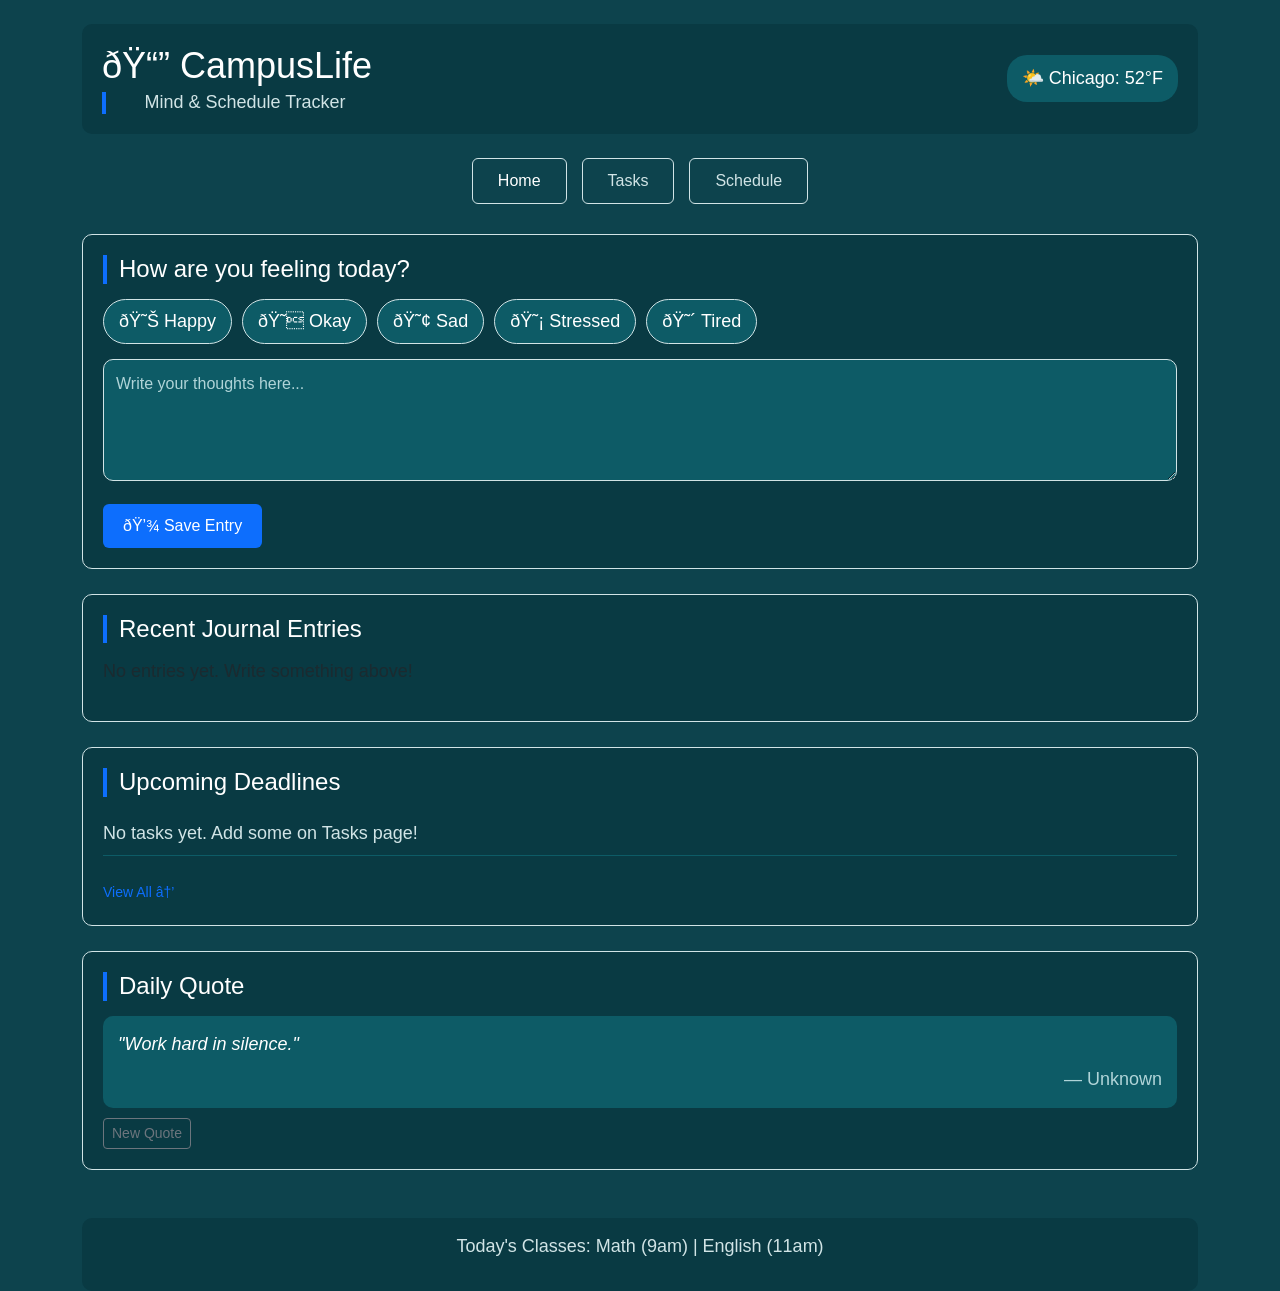
<file: index.html>
<!DOCTYPE html>
<html lang="en">
<head>
  <title>CampusLife | Mindful Dashboard</title>
  <link href="https://cdn.jsdelivr.net/npm/bootstrap@5.3.3/dist/css/bootstrap.min.css" rel="stylesheet" integrity="sha384-QWTKZyjpPEjISv5WaRU9OFeRpok6YctnYmDr5pNlyT2bRjXh0JMhjY6hW+ALEwIH" crossorigin="anonymous">
  <link rel="stylesheet" href="./css/style.css"/>
</head>
<body>

  <div class="container mt-4">

    <!-- Header with title and weather display -->
    <header id="main_header" class="text-center mb-4">
      <div class="header-left">
        <h1>📔 CampusLife</h1>
        <h2 class="lead">Mind & Schedule Tracker</h2>
      </div>
      <div class="header-right" id="weather_display">
        🌤️ Weather: 72°F Sunny
      </div>
    </header>

    <!-- Navigation bar to switch between pages -->
    <nav id="main_nav">
      <a href="index.html" class="btn btn-primary">Home</a>
      <a href="tasks.html" class="btn btn-outline-primary">Tasks</a>
      <a href="schedule.html" class="btn btn-outline-primary">Schedule</a>
    </nav>

    <!-- Main content area -->
    <main id="main_content">

      <!-- Journal entry section - user writes their thoughts -->
      <section id="journal_section">
        <h2>How are you feeling today?</h2>
        
        <!-- Mood selection buttons -->
        <div class="mood-buttons">
          <button class="mood-btn" data-mood="😊">😊 Happy</button>
          <button class="mood-btn" data-mood="😐">😐 Okay</button>
          <button class="mood-btn" data-mood="😢">😢 Sad</button>
          <button class="mood-btn" data-mood="😡">😡 Stressed</button>
          <button class="mood-btn" data-mood="😴">😴 Tired</button>
        </div>
        
        <!-- Text area for writing journal entries -->
        <textarea id="journal_text" rows="4" placeholder="Write your thoughts here..."></textarea>
        
        <!-- Button to save the journal entry -->
        <button id="save_entry_btn" class="btn btn-success save-btn">💾 Save Entry</button>
      </section>

      <!-- Section that displays saved journal entries -->
      <section id="entries_section">
        <h2>Recent Journal Entries</h2>
        <div id="entries_list">
          <p class="text-muted">No entries yet. Write something above!</p>
        </div>
      </section>

      <!-- Deadline section -->
      <section id="deadlines_section">
        <h2>Upcoming Deadlines</h2>
        <ul id="deadlines_list">

        </ul>
        <a href="tasks.html" class="view-all-link">View All →</a>
      </section>

      <!-- Quote API section this shows random motivational quotes -->
      <section id="quote_section">
        <h2>Daily Quote</h2>
        <div class="quote-box">
          <p id="quote_display">"Success is the sum of small efforts repeated day in and day out."</p>
          <p id="quote_author">— Robert Collier</p>
        </div>
        <button id="new_quote_btn" class="btn btn-sm btn-outline-secondary">New Quote</button>
      </section>

    </main>

    <!-- Footer showing today's classes -->
    <footer id="page_footer" class="mt-5 text-center">
      <p>Today's Classes: Math (9am) | English (11am)</p>
    </footer>

  </div>

  <script src="https://cdn.jsdelivr.net/npm/bootstrap@5.3.3/dist/js/bootstrap.bundle.min.js" integrity="sha384-YvpcrYf0tY3lHB60NNkmXc5s9fDVZLESaAA55NDzOxhy9GkcIdslK1eN7N6jIeHz" crossorigin="anonymous"></script>
  <script src="./js/script.js"></script>
</body>
</html>
</file>
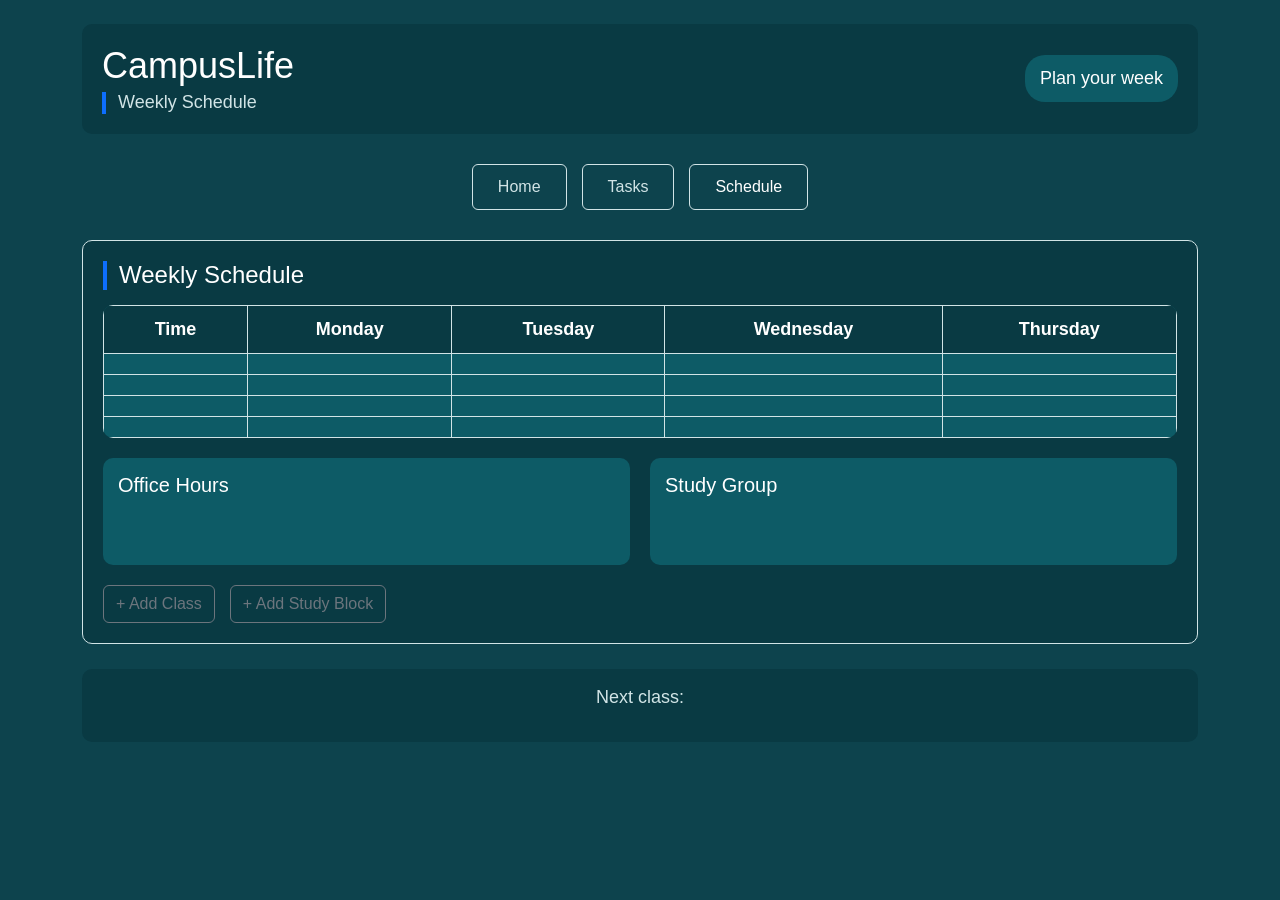
<file: schedule.html>
<!DOCTYPE html>
<html lang="en">
<head>
  <title> CampusLife | Weekly Schedule</title>
  <link href="https://cdn.jsdelivr.net/npm/bootstrap@5.3.3/dist/css/bootstrap.min.css" rel="stylesheet" integrity="sha384-QWTKZyjpPEjISv5WaRU9OFeRpok6YctnYmDr5pNlyT2bRjXh0JMhjY6hW+ALEwIH" crossorigin="anonymous">
  <link rel="stylesheet" href="./css/style.css"/>
</head>
<body>

  <div class="container mt-4">

    <header id="main_header">
      <div class="header-left">
        <h1> CampusLife</h1>
        <h2 class="lead">Weekly Schedule</h2>
      </div>
      <div class="header-right">
        Plan your week
      </div>
    </header>

    <nav id="main_nav">
      <a href="index.html" class="btn btn-outline-primary">Home</a>
      <a href="tasks.html" class="btn btn-outline-primary">Tasks</a>
      <a href="schedule.html" class="btn btn-primary">Schedule</a>
    </nav>

    <main id="main_content">

      <section id="schedule_section">
        <h2> Weekly Schedule</h2>
        
        <!-- A display of their schedule that shows what their week will look like according to the assignments that need to be completed and what class they need to attend -->
        <table class="schedule-table">
          <thead>
            <tr><th>Time</th><th>Monday</th><th>Tuesday</th><th>Wednesday</th><th>Thursday</th></tr>
          </thead>
          <tbody>
            <tr><td></td><td></td><td></td><td></td><td></td></tr>
            <tr><td></td><td></td><td></td><td></td><td></td></tr>
            <tr><td></td><td></td><td></td><td></td><td></td></tr>
            <tr><td></td><td></td><td></td><td></td><td></td></tr>
          </tbody>
        </table>
        
        <!-- Important events that the user needs to attend -->
        <div class="two-columns">
          <div class="info-box">
            <h3> Office Hours</h3>
            <p><br></p>
          </div>
          <div class="info-box">
            <h3> Study Group</h3>
            <p><br></p>
          </div>
        </div>
        
        <!-- Add buttons -->
        <div class="add-buttons">
          <button id="add_class_btn" class="btn btn-outline-secondary">+ Add Class</button>
          <button id="add_study_btn" class="btn btn-outline-secondary">+ Add Study Block</button>
        </div>
      </section>

    </main>

    <footer id="page_footer">
      <p> Next class: </p>
    </footer>

  </div>

  <script src="https://cdn.jsdelivr.net/npm/bootstrap@5.3.3/dist/js/bootstrap.bundle.min.js" integrity="sha384-YvpcrYf0tY3lHB60NNkmXc5s9fDVZLESaAA55NDzOxhy9GkcIdslK1eN7N6jIeHz" crossorigin="anonymous"></script>
  <script src="./js/script.js"></script>
</body>
</html>
</file>
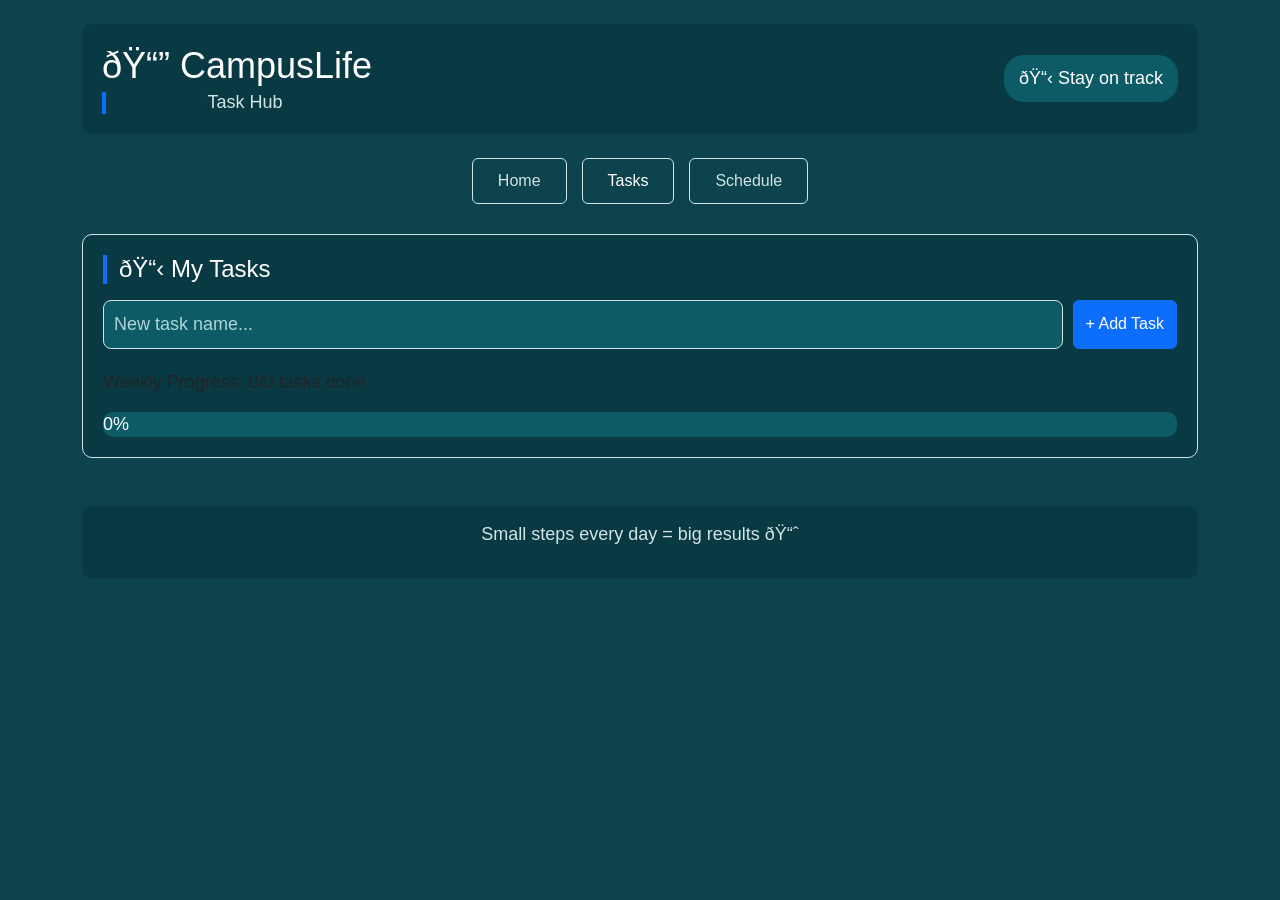
<file: tasks.html>
<!DOCTYPE html>
<html lang="en">
<head>
  <title>CampusLife | Task Hub</title>
  <link href="https://cdn.jsdelivr.net/npm/bootstrap@5.3.3/dist/css/bootstrap.min.css" rel="stylesheet" integrity="sha384-QWTKZyjpPEjISv5WaRU9OFeRpok6YctnYmDr5pNlyT2bRjXh0JMhjY6hW+ALEwIH" crossorigin="anonymous">
  <link rel="stylesheet" href="./css/style.css"/>
</head>
<body>

  <div class="container mt-4">

    <header id="main_header" class="text-center mb-4">
      <div class="header-left">
        <h1>📔 CampusLife</h1>
        <h2 class="lead">Task Hub</h2>
      </div>
      <div class="header-right">
        📋 Stay on track
      </div>
    </header>

    <!-- Navigation bar -->
    <nav id="main_nav">
      <a href="index.html" class="btn btn-outline-primary">Home</a>
      <a href="tasks.html" class="btn btn-primary">Tasks</a>
      <a href="schedule.html" class="btn btn-outline-primary">Schedule</a>
    </nav>

    <main id="main_content">

      <section id="tasks_section">
        <h2>📋 My Tasks</h2>
        
        <!-- Empty task list where users add their own tasks -->
        <ul id="task_list" class="task-list-ul">
        </ul>
        
        <!-- Area to add new tasks -->
        <div class="add-task-area">
          <input type="text" id="new_task_input" placeholder="New task name...">
          <button id="add_task_btn" class="btn btn-primary">+ Add Task</button>
        </div>
        
        <!-- Progress bar showing task completion percentage -->
        <div class="progress-area">
          <p>Weekly Progress: <span id="progress_count">0</span>/<span id="total_tasks">0</span> tasks done</p>
          <div class="progress-bar-container">
            <div id="progress_bar" class="progress-bar-fill" style="width: 0%">0%</div>
          </div>
        </div>
      </section>

    </main>

    <footer id="page_footer" class="mt-5 text-center">
      <p>Small steps every day = big results 📈</p>
    </footer>

  </div>

  <script src="https://cdn.jsdelivr.net/npm/bootstrap@5.3.3/dist/js/bootstrap.bundle.min.js" integrity="sha384-YvpcrYf0tY3lHB60NNkmXc5s9fDVZLESaAA55NDzOxhy9GkcIdslK1eN7N6jIeHz" crossorigin="anonymous"></script>
  <script src="./js/script.js"></script>
</body>
</html>
</file>
<file: css/style.css>
/* Backgorund color and the default font */
body {
  background-color: #0d434d; 
  font-family: 'Comic Sans MS', 'Trebuchet MS', 'Lucida Grande', sans-serif;      
  font-size: 18px;          
  margin: 0;
  padding: 0;
}

/* The header with the weather info*/
#main_header {
  background-color: #093a43; 
  padding: 20px 20px;
  border-radius: 10px;
  display: flex;
  justify-content: space-between;
  align-items: center;
  margin-bottom: 30px;
}

#main_header h1 {
  font-size: 36px; 
  margin: 0;
  color: #ffffff;
}

#main_header h2 {
  font-size: 18px; 
  margin: 5px 0 0 0;
  color: #D1E4E6;
}

.header-right {
  font-size: 18px;
  background-color: #0d5b66;
  padding: 10px 15px;
  border-radius: 20px;
  color: #ffffff;
}

/* the navigation box*/
#main_nav {
  display: flex;
  justify-content: center;
  gap: 15px;
  margin-bottom: 30px;
}

#main_nav .btn-primary {
  background-color: #0d434d;
  border-color: #D1E4E6;
  padding: 10px 25px;
}

#main_nav .btn-primary:hover {
  background-color: #093a43;
  border-color: #ffffff;
}

#main_nav .btn-outline-primary {
  border-color: #D1E4E6;
  color: #D1E4E6;
  padding: 10px 25px;
}

#main_nav .btn-outline-primary:hover {
  background-color: #0d434d;
  border-color: #ffffff;
  color: #ffffff;
}

#journal_section, #entries_section, #deadlines_section, #quote_section, #tasks_section, #schedule_section {
  background-color: #093a43;
  border-radius: 10px;
  padding: 20px;
  margin-bottom: 25px;
  border: 1px solid #D1E4E6;
}

h2 {
  color: #ffffff;
  font-size: 24px;
  margin-bottom: 15px;
  border-left: 4px solid #0d6efd;
  padding-left: 12px;
}

h3 {
  color: #ffffff;
  font-size: 20px;
  margin-bottom: 10px;
}

.mood-buttons {
  display: flex;
  gap: 10px;
  flex-wrap: wrap;
  margin-bottom: 15px;
}

.mood-btn {
  background-color: #0d5b66;
  border: 1px solid #D1E4E6;
  color: #ffffff;
  padding: 8px 15px;
  border-radius: 25px;
  cursor: pointer;
  transition: transform 0.2s;
}

.mood-btn:hover {
  transform: scale(1.05);
  background-color: #0d6efd;
}

.mood-btn.selected {
  background-color: #0d6efd;
  border-color: #ffffff;
}

/* Journaling area displaying a box where the user can write */
#journal_text {
  width: 100%;
  padding: 12px;
  border-radius: 10px;
  border: 1px solid #D1E4E6;
  background-color: #0d5b66;
  color: #ffffff;
  font-family: inherit;
  font-size: 16px;
  margin-bottom: 15px;
}

#journal_text::placeholder {
  color: #b0d4d8;
}

.save-btn {
  background-color: #0d6efd;
  border: none;
  padding: 10px 20px;
}

.entry-item {
  background-color: #0d5b66;
  padding: 12px;
  margin-bottom: 10px;
  border-radius: 8px;
  border-left: 4px solid #0d6efd;
  color: #ffffff;
}

#deadlines_list {
  list-style: none;
  padding: 0;
}

#deadlines_list li {
  padding: 8px 0;
  color: #D1E4E6;
  border-bottom: 1px solid #0d5b66;
}

.view-all-link {
  color: #0d6efd;
  text-decoration: none;
  font-size: 14px;
  display: inline-block;
  margin-top: 10px;
}

.view-all-link:hover {
  text-decoration: underline;
}

.quote-box {
  background-color: #0d5b66;
  padding: 15px;
  border-radius: 10px;
  margin-bottom: 10px;
}

#quote_display {
  font-size: 18px;
  font-style: italic;
  color: #ffffff;
  margin-bottom: 8px;
}

#quote_author {
  color: #b0d4d8;
  text-align: right;
  margin: 0;
}

.task-list-ul {
  list-style: none;
  padding: 0;
}

.task-item {
  background-color: #0d5b66;
  padding: 12px;
  margin-bottom: 10px;
  border-radius: 8px;
  color: #ffffff;
  display: flex;
  align-items: center;
  gap: 10px;
}

.task-checkbox {
  width: 18px;
  height: 18px;
  cursor: pointer;
}

.add-task-area {
  display: flex;
  gap: 10px;
  margin-top: 15px;
}

#new_task_input {
  flex: 1;
  padding: 10px;
  border-radius: 8px;
  border: 1px solid #D1E4E6;
  background-color: #0d5b66;
  color: #ffffff;
}

#new_task_input::placeholder {
  color: #b0d4d8;
}

/* Progress bar */
.progress-area {
  margin-top: 20px;
}

.progress-bar-container {
  background-color: #0d5b66;
  border-radius: 10px;
  height: 25px;
  overflow: hidden;
}

.progress-bar-fill {
  background-color: #0d6efd;
  height: 100%;
  border-radius: 10px;
  text-align: center;
  color: white;
  line-height: 25px;
}

.schedule-table {
  width: 100%;
  border-collapse: collapse;
  background-color: #0d5b66;
  border-radius: 10px;
  overflow: hidden;
}

.schedule-table th, .schedule-table td {
  border: 1px solid #D1E4E6;
  padding: 10px;
  text-align: center;
  color: #ffffff;
}

.schedule-table th {
  background-color: #093a43;
}

.two-columns {
  display: flex;
  gap: 20px;
  margin: 20px 0;
}

.info-box {
  background-color: #0d5b66;
  padding: 15px;
  border-radius: 10px;
  flex: 1;
}

.info-box p {
  color: #D1E4E6;
}

.add-buttons {
  display: flex;
  gap: 15px;
  margin-top: 15px;
}

#page_footer {
  background-color: #093a43;
  padding: 15px;
  border-radius: 10px;
  text-align: center;
  margin-top: 20px;
  color: #D1E4E6;
}

@media (max-width: 600px) {
  body {
    font-size: 16px;
  }
  
  #main_header {
    flex-direction: column;
    text-align: center;
    gap: 10px;
  }
  
  .header-right {
    align-self: center;
  }
  
  h1 {
    font-size: 28px;
  }
  
  .two-columns {
    flex-direction: column;
  }
  
  .task-item {
    flex-wrap: wrap;
  }
}
</file>
